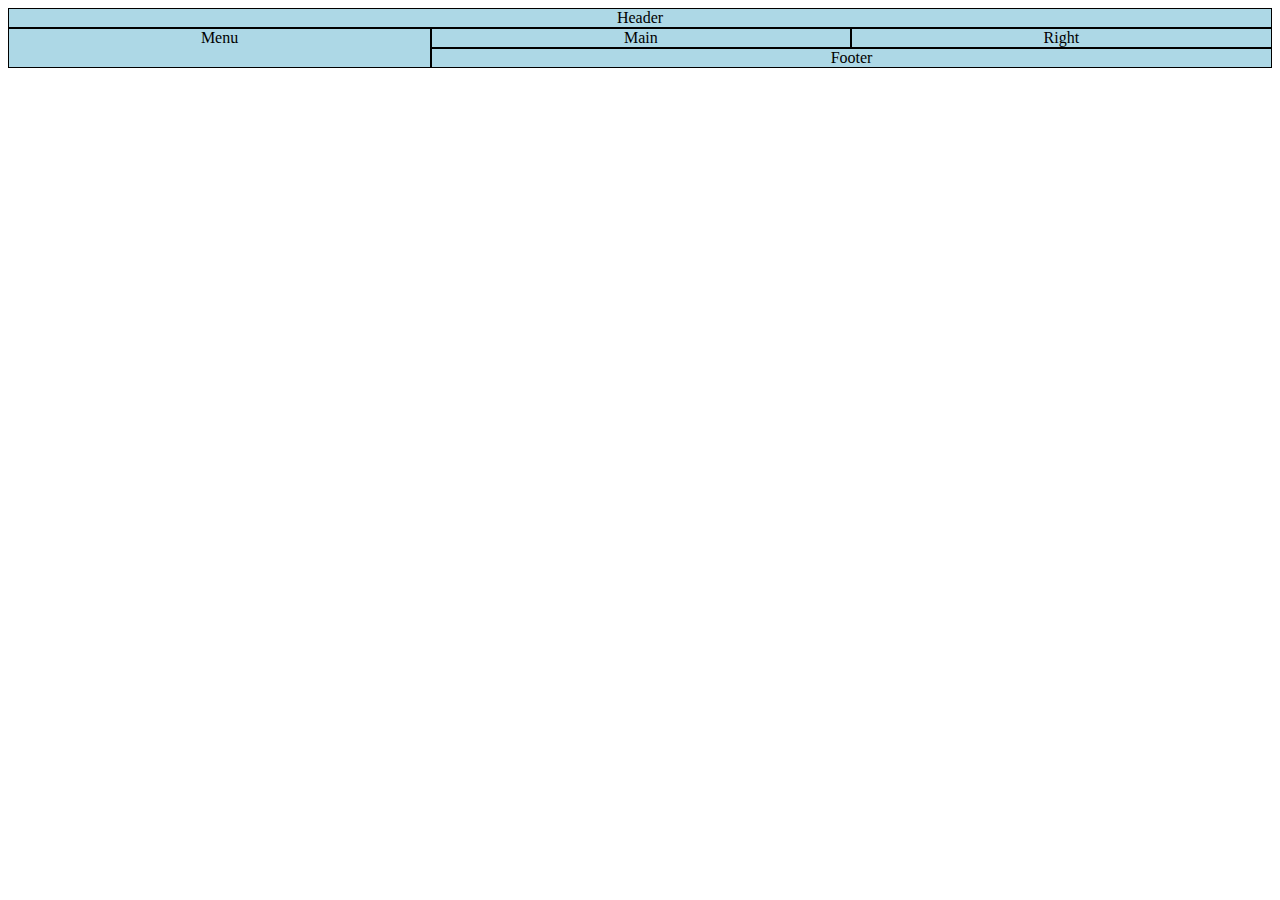
<file: day11.html>
<!DOCTYPE html>
<html lang="en">
<head>
    <meta charset="UTF-8">
    <meta name="viewport" content="width=device-width, initial-scale=1.0">
    <title>Document</title>
    <style>
        .container {
            display: grid;
            grid-template-columns: auto, auto, auto;
            grid-template-areas: 
                "header header header"
                "menu main right"
                "menu footer footer";
        }
        .item {
            background-color: lightblue;
            border: 1px solid #000;
            text-align: center;
        }
        .header {
            grid-area: header;
        }
        .menu {
            grid-area: menu;
        }
        .right {
            grid-area: right;
        }
        .footer {
            grid-area: footer;
        }
    </style>
</head>
<body>
    <div class="container">
        <div class="item header">Header</div>
        <div class="item menu">Menu</div>
        <div class="item main">Main</div>
        <div class="item right">Right</div>
        <div class="item footer">Footer</div>
    </div>
</body>
</html>
</file>
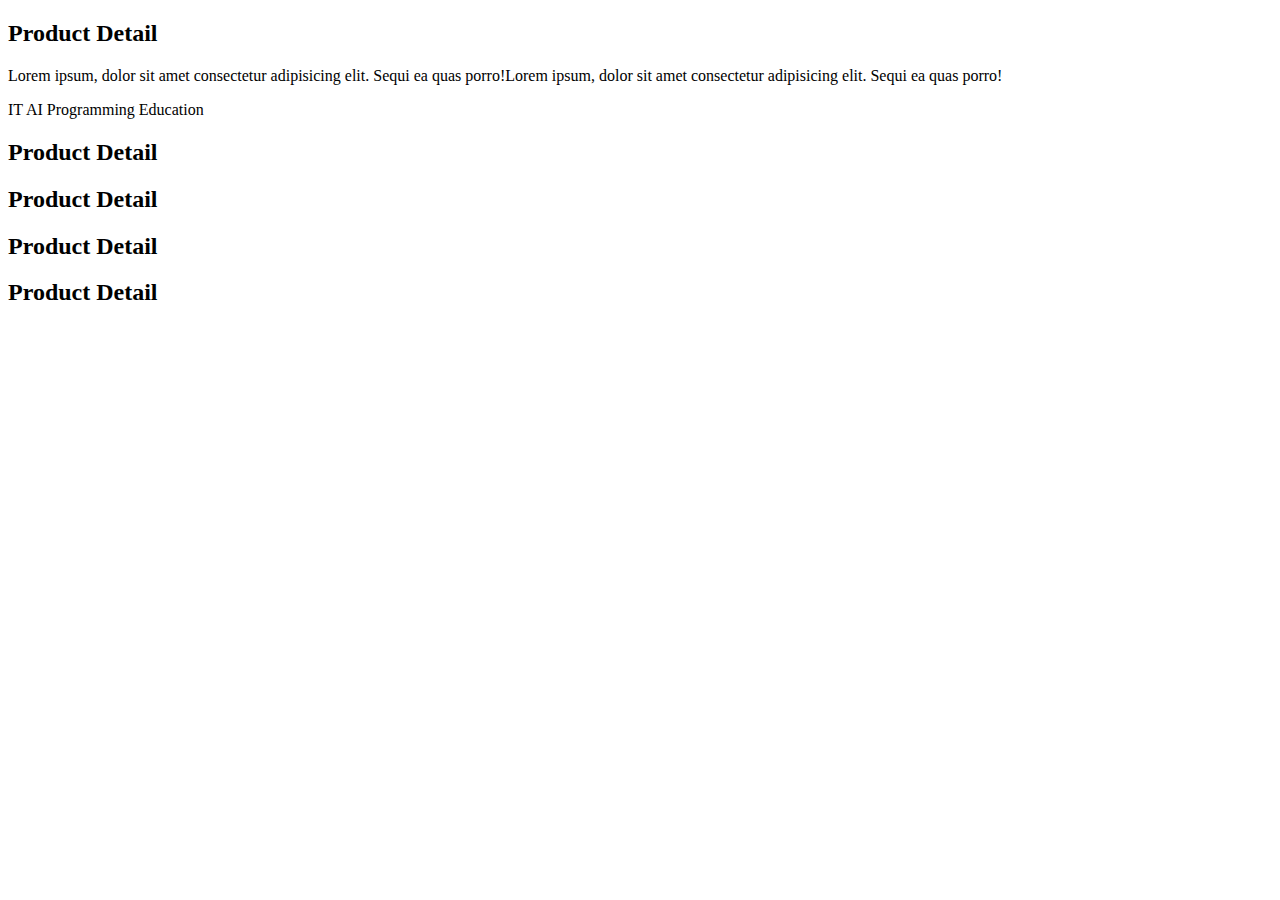
<file: day12.1.html>
<!DOCTYPE html>
<html lang="en">
<head>
    <meta charset="UTF-8">
    <meta name="viewport" content="width=device-width, initial-scale=1.0">
    <title>Document</title>
    <style src="day12.1.css"></style>
</head>
<body>
    <div class="grid">
  <div class="card item-big">
    <div class="bg-img">
      
    </div>
    <div class="detail">
      <h2>Product Detail</h2>
      <p>Lorem ipsum, dolor sit amet consectetur adipisicing elit. Sequi ea quas porro!Lorem ipsum, dolor sit amet consectetur adipisicing elit. Sequi ea quas porro!</p>
      <div class="tags">
        <span class="tag-item">IT</span>
        <span class="tag-item">AI</span>
        <span class="tag-item">Programming</span>
        <span class="tag-item">Education</span>
      </div>
    </div>
  </div>
  <div class="card">
    <div class="bg-img">
      
    </div>
    <div class="detail">
      <h2>Product Detail</h2>
    </div>
  </div>
  <div class="card">
    <div class="bg-img">
      
    </div>
    <div class="detail">
      <h2>Product Detail</h2>
    </div>
  </div>
  <div class="card">
    <div class="bg-img">
      
    </div>
    <div class="detail">
      <h2>Product Detail</h2>
    </div>
  </div>
  <div class="card">
    <div class="bg-img">
      
    </div>
    <div class="detail">
      <h2>Product Detail</h2>
    </div>
  </div>

</body>
</html>
</file>
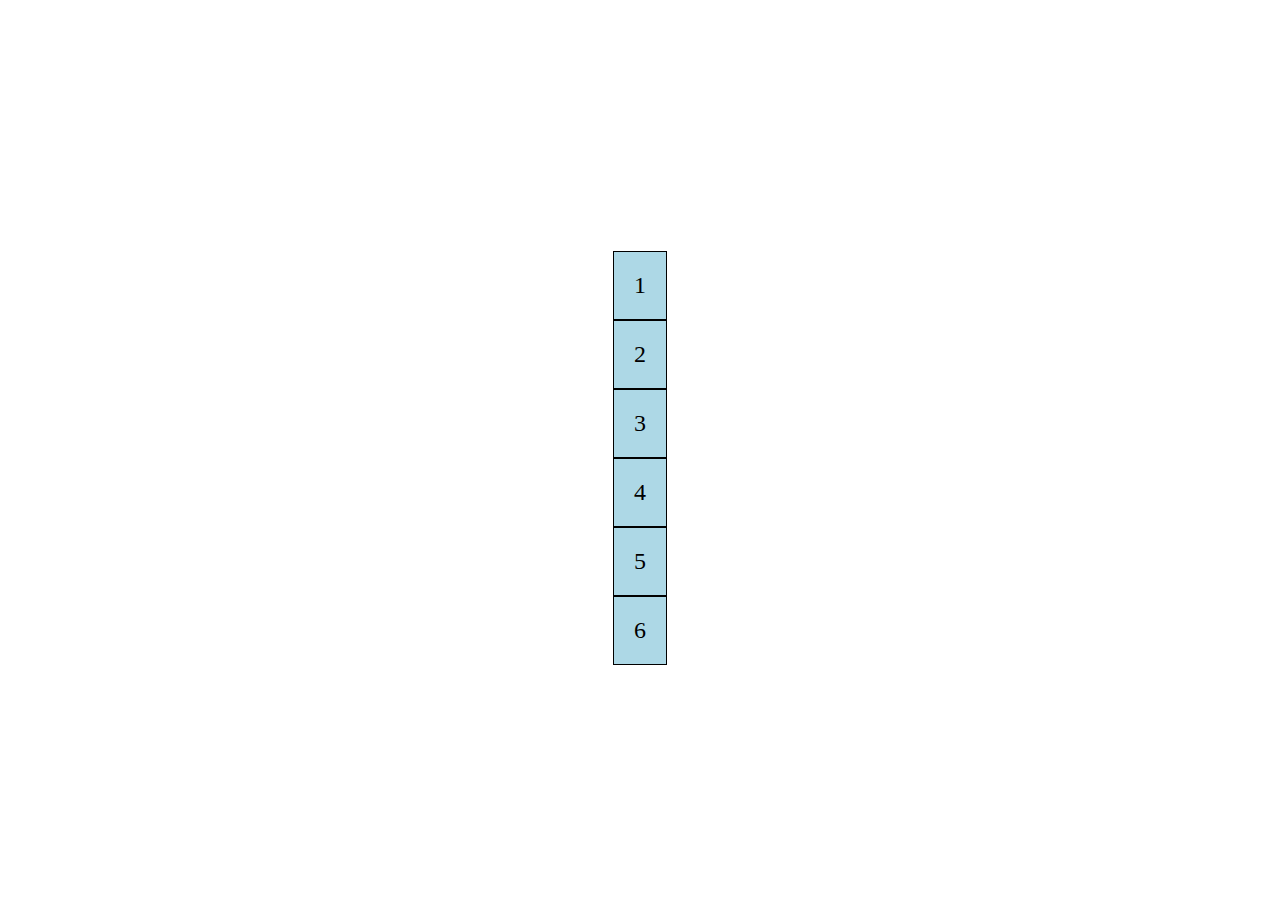
<file: day12.html>
<!DOCTYPE html>
<html lang="en">
<head>
    <meta charset="UTF-8">
    <meta name="viewport" content="width=device-width, initial-scale=1.0">
    <title>Document</title>
    <style>
        .container {
            display: flex;
            flex-direction: column;
            height: 100vh;
            justify-content: center;
            align-items: center;
        }
        .item {
            background-color: lightblue;
            border: 1px solid #000;
            padding: 20px; 
            text-align: center;
             font-size: 1.5em;
        }
    </style>
</head>
<body>
    <div class="container">
        <div class="item">1</div>
        <div class="item">2</div>
        <div class="item">3</div>
        <div class="item">4</div>
        <div class="item">5</div>
        <div class="item">6</div>
    </div>
</body>
</html>
</file>
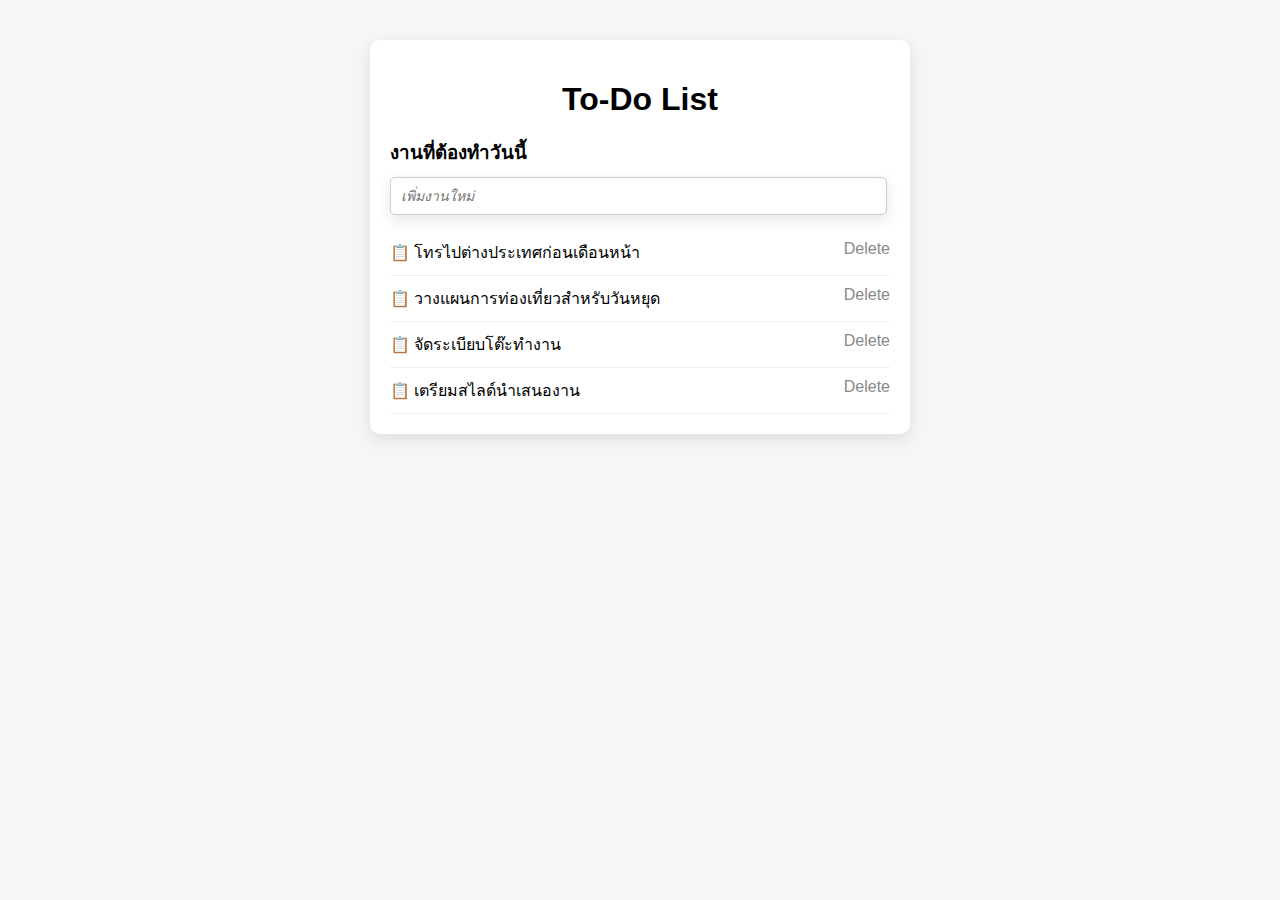
<file: todolist.html>
<!DOCTYPE html>
<html lang="th">

<head>
    <meta charset="UTF-8">
    <title>To-Do List</title>

    <style>
        body {
            font-family: "Prompt", Arial, sans-serif;
            background: #f4f6f8;
            display: flex;
            justify-content: center;
            margin-top: 40px;
        }

        .container {
            width: 500px;
            background: #fff;
            border-radius: 10px;
            box-shadow: 0 5px 15px rgba(0, 0, 0, 0.1);
            padding: 20px;
        }

        h1 {
            text-align: center;
            margin-bottom: 20px;
        }

        h3 {
            margin-bottom: 10px;
        }

        input {
            width: 95%;
            padding: 10px;
            border-radius: 5px;
            border: 1px solid #ccc;
            margin-bottom: 15px;
            font-size: 14px;
            box-shadow: 0 5px 15px rgba(0, 0, 0, 0.1);
        }

        #taskInput::placeholder {
            font-family: "Prompt", sans-serif;
            font-style: italic;
        }

        .task {
            display: flex;
            justify-content: space-between;
            padding: 10px 0;
            border-bottom: 1px solid #eee;
        }


        .delete-btn {
            color: #888;
            cursor: pointer;
        }

        .delete-btn:hover {
            color: red;
        }
    </style>
</head>

<body>

    <div class="container">
        <h1>To-Do List</h1>

        <h3>งานที่ต้องทำวันนี้</h3>

        <input id="taskInput" placeholder="เพิ่มงานใหม่" onkeydown="handleKeyDown(event)" />

        <div id="taskList">
            <div class="task">
                <span>📋 โทรไปต่างประเทศก่อนเดือนหน้า</span>
                <span class="delete-btn" onclick="this.parentElement.remove()">Delete</span>
            </div>

            <div class="task">
                <span>📋 วางแผนการท่องเที่ยวสำหรับวันหยุด</span>
                <span class="delete-btn" onclick="this.parentElement.remove()">Delete</span>
            </div>

            <div class="task">
                <span>📋 จัดระเบียบโต๊ะทำงาน</span>
                <span class="delete-btn" onclick="this.parentElement.remove()">Delete</span>
            </div>

            <div class="task">
                <span>📋 เตรียมสไลด์นำเสนองาน</span>
                <span class="delete-btn" onclick="this.parentElement.remove()">Delete</span>
            </div>
        </div>
    </div>

    <script>
        function handleKeyDown(event) {
            if (event.key === 'Enter' && event.target.value.trim() !== '') {
                const taskList = document.getElementById('taskList');

                const tagDiv = document.createElement('div');
                tagDiv.className = 'task';

                const tagSpanTxt = document.createElement('span');
                tagSpanTxt.textContent = '📋 ' + event.target.value;

                const tagSpanBtn = document.createElement('span');
                tagSpanBtn.textContent = 'Delete';
                tagSpanBtn.className = 'delete-btn';
                tagSpanBtn.onclick = function () { tagDiv.remove(); }

                tagDiv.appendChild(tagSpanTxt);
                tagDiv.appendChild(tagSpanBtn);
                taskList.appendChild(tagDiv);

                event.target.value = '';
            }
        }
    </script>

</body>

</html>
</file>
